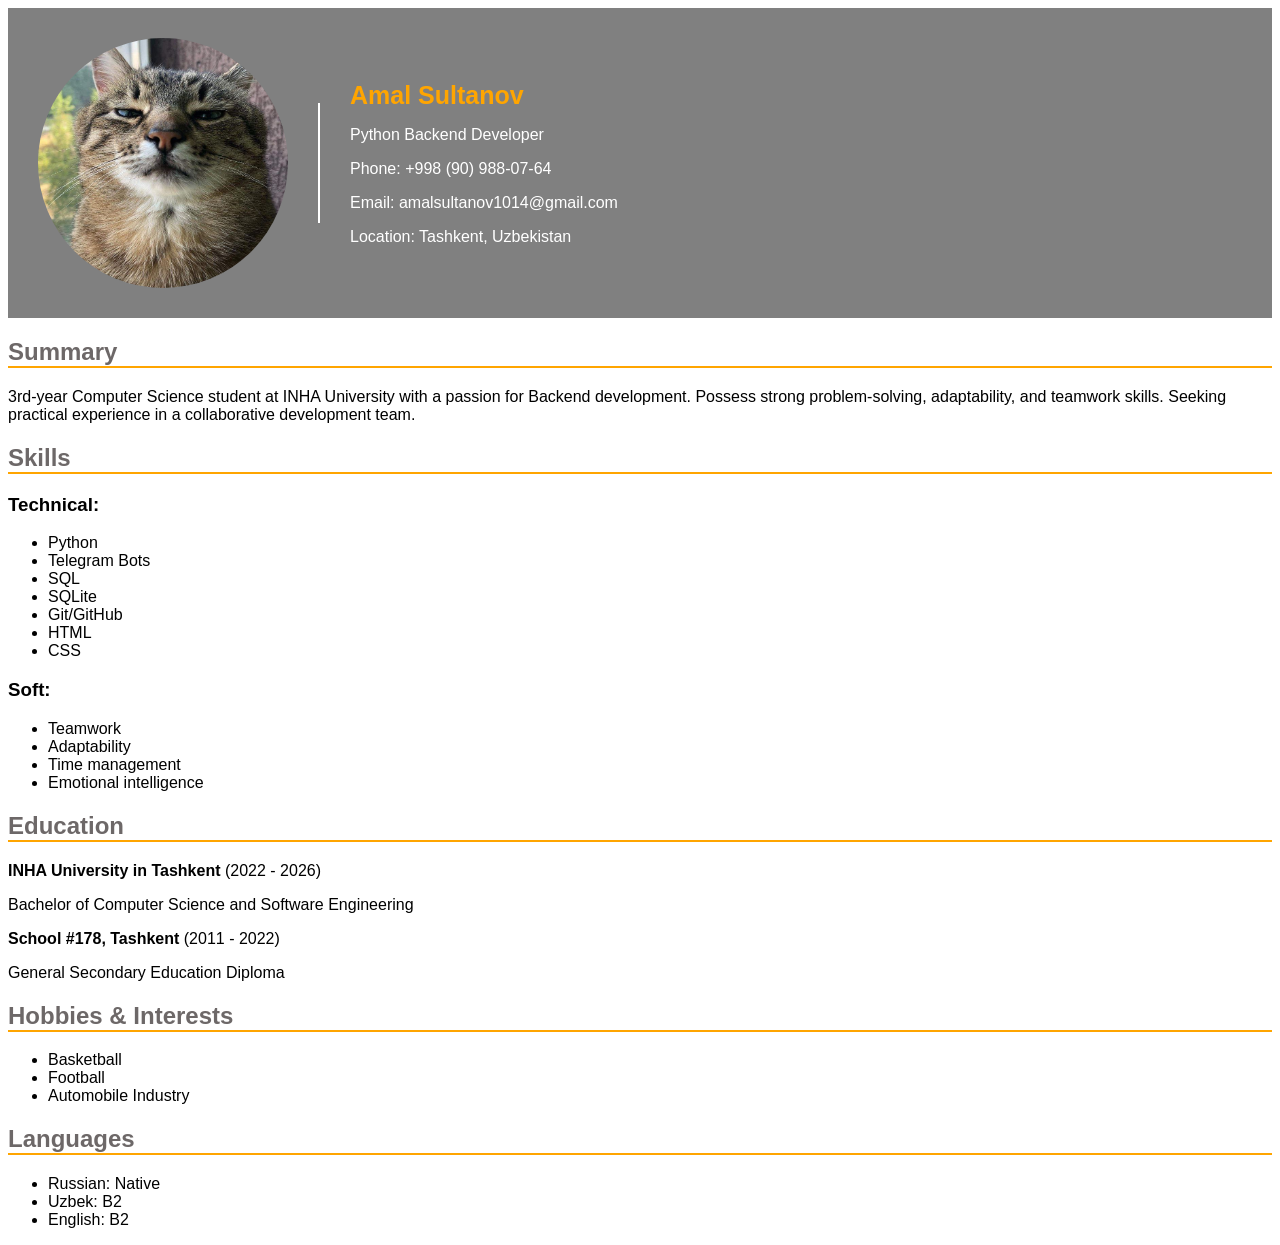
<file: section2/lesson19_hw/index.html>
<!DOCTYPE html>
<html lang="en">
<head>
    <meta charset="UTF-8">
    <meta name="viewport" content="width=device-width, initial-scale=1.0">
    <link rel="stylesheet" href="./style.css">
    <title>Resume</title>
</head>
<body>
    <div class="header">
        <img class="profile-picture" src="./profile_pic.jpg" alt="Profile picture">
        <div class="divider"></div>
        <div class="header-details">
            <h1>Amal Sultanov</h1>
            <p>Python Backend Developer</p>
            <p>Phone: +998 (90) 988-07-64</p>
            <p>Email: amalsultanov1014@gmail.com</p>
            <p>Location: Tashkent, Uzbekistan</p>
        </div>
    </div>
    <div class="summary">
        <h2>Summary</h2>
        <p>3rd-year Computer Science student at INHA University with a passion for Backend development. Possess strong problem-solving, adaptability, and teamwork skills. Seeking practical experience in a collaborative development team.</p>
    </div>
    <div class="skills">
        <h2>Skills</h2>
        <h3>Technical:</h3>
        <ul>
            <li>Python</li>
            <li>Telegram Bots</li>
            <li>SQL</li>
            <li>SQLite</li>
            <li>Git/GitHub</li>
            <li>HTML</li>
            <li>CSS</li>
        </ul>
        <h3>Soft:</h3>
        <ul>
            <li>Teamwork</li>
            <li>Adaptability</li>
            <li>Time management</li>
            <li>Emotional intelligence</li>
        </ul>
    </div>
    <div class="education">
        <h2>Education</h2>
        <p><strong>INHA University in Tashkent</strong> (2022 - 2026)</p>
        <p>Bachelor of Computer Science and Software Engineering</p>
        <p><strong>School #178, Tashkent</strong> (2011 - 2022)</p>
        <p>General Secondary Education Diploma</p>
    </div>
    <div class="hobbies">
        <h2>Hobbies & Interests</h2>
        <ul>
            <li>Basketball</li>
            <li>Football</li>
            <li>Automobile Industry</li>
        </ul>
    </div>
    <div class="languages">
        <h2>Languages</h2>
        <ul>
            <li>Russian: Native</li>
            <li>Uzbek: B2</li>
            <li>English: B2</li>
        </ul>
    </div>
</body>
</html>
</file>
<file: section2/lesson19_hw/style.css>
body {
    font-family: Arial, sans-serif;
}
.header {
    display: flex;
    align-items: center;
    padding: 30px;
    background-color: gray;
    color: white;
}
.profile-picture {
    width: 250px;
    height: 250px;
    border-radius: 50%;
    margin-right: 30px;
}
.divider {
    width: 2px;
    height: 120px;
    background-color: white;
    margin-right: 30px;
}
.header-details h1 {
    font-size: 25px;
    color: orange;
}
h2 {
    color: rgb(109, 104, 104);
    border-bottom: 2px solid orange;
}
</file>
